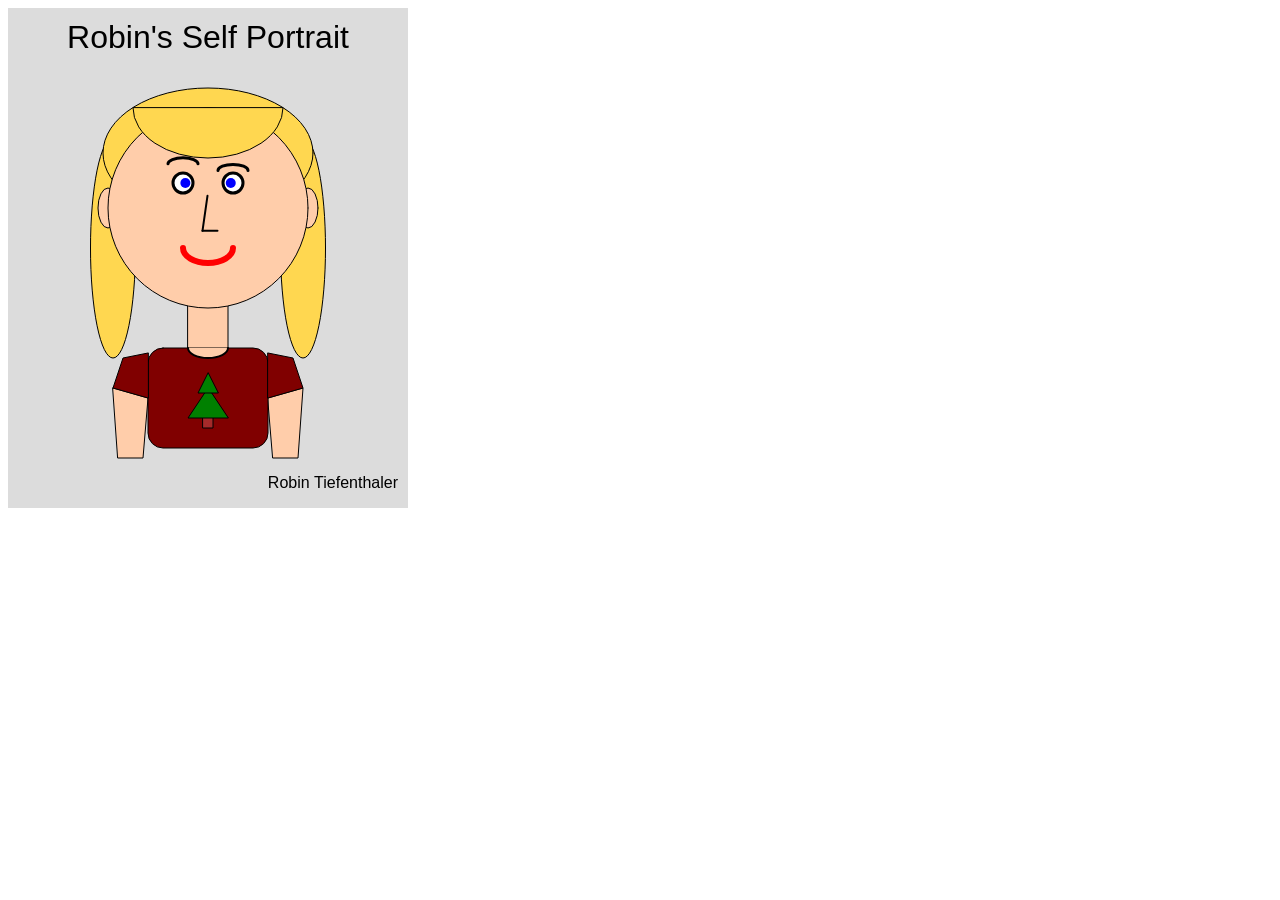
<file: Homework 10/main.html>
<html>
    <head>
        <title>
            First p5.js page
        </title>
        <script src="p5/p5.min.js"></script>   
        <script src="sketch.js"></script>
     </head>
     <body>

     </body>
</html>
</file>
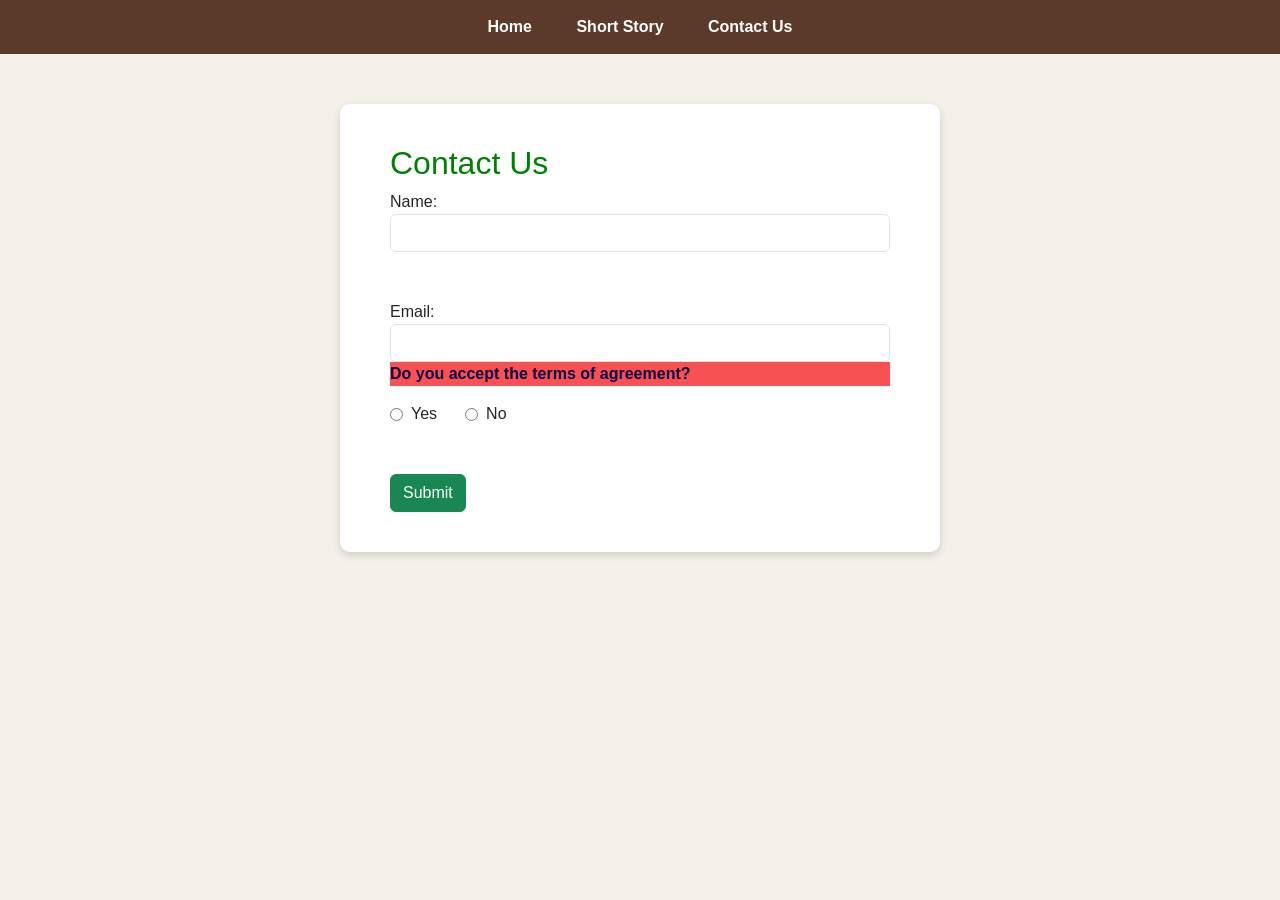
<file: Homework 7/contactUs.html>
<!DOCTYPE html>
<html lang="en">
<head>
    <link rel="stylesheet" href="style.css">
    <meta charset="UTF-8">
    <meta name="viewport" content="width=device-width, initial-scale=1.0">
    <title>Contact Us</title>

    <link href="https://cdn.jsdelivr.net/npm/bootstrap@5.3.3/dist/css/bootstrap.min.css" rel="stylesheet">

    <link rel=" stylesheet" href="style.css">

</head>
<body class="contact-page">

    <nav>
        <a href="homepage.html">Home</a>
        <a href="ShortStory.html">Short Story</a>
        <a href="contactUs.html">Contact Us</a>
    </nav>
<main class="contact-container">
    <h1 style="color: green; font-family: Arial, sans-serif; font-size: 2em;">Contact Us</h1>
    <form>
        <label for="name">Name:</label>
        <input type="text" id="name" name="name" class="form-control" required>
        <br><br>
        <label for="email">Email:</label>
        <input type="email" id="email" name="email" class="form-control" required>

        <p style="background-color: rgb(248, 81, 84); color: rgb(10, 4, 71); font-weight: bold;">
            Do you accept the terms of agreement?
        </p>

        <div class="radio-options">
            <input type="radio" id="termsYes" name="terms" value="yes" required>
            <label for="termsYes">Yes</label>

            <input type="radio" id="termsNo" name="terms" value="no" required>
            <label for="termsNo">No</label>
        </div>
        <br><br>
        <input type="submit" value="Submit" class="btn btn-success">
    </form>
</main>
</body>
</html>
</file>
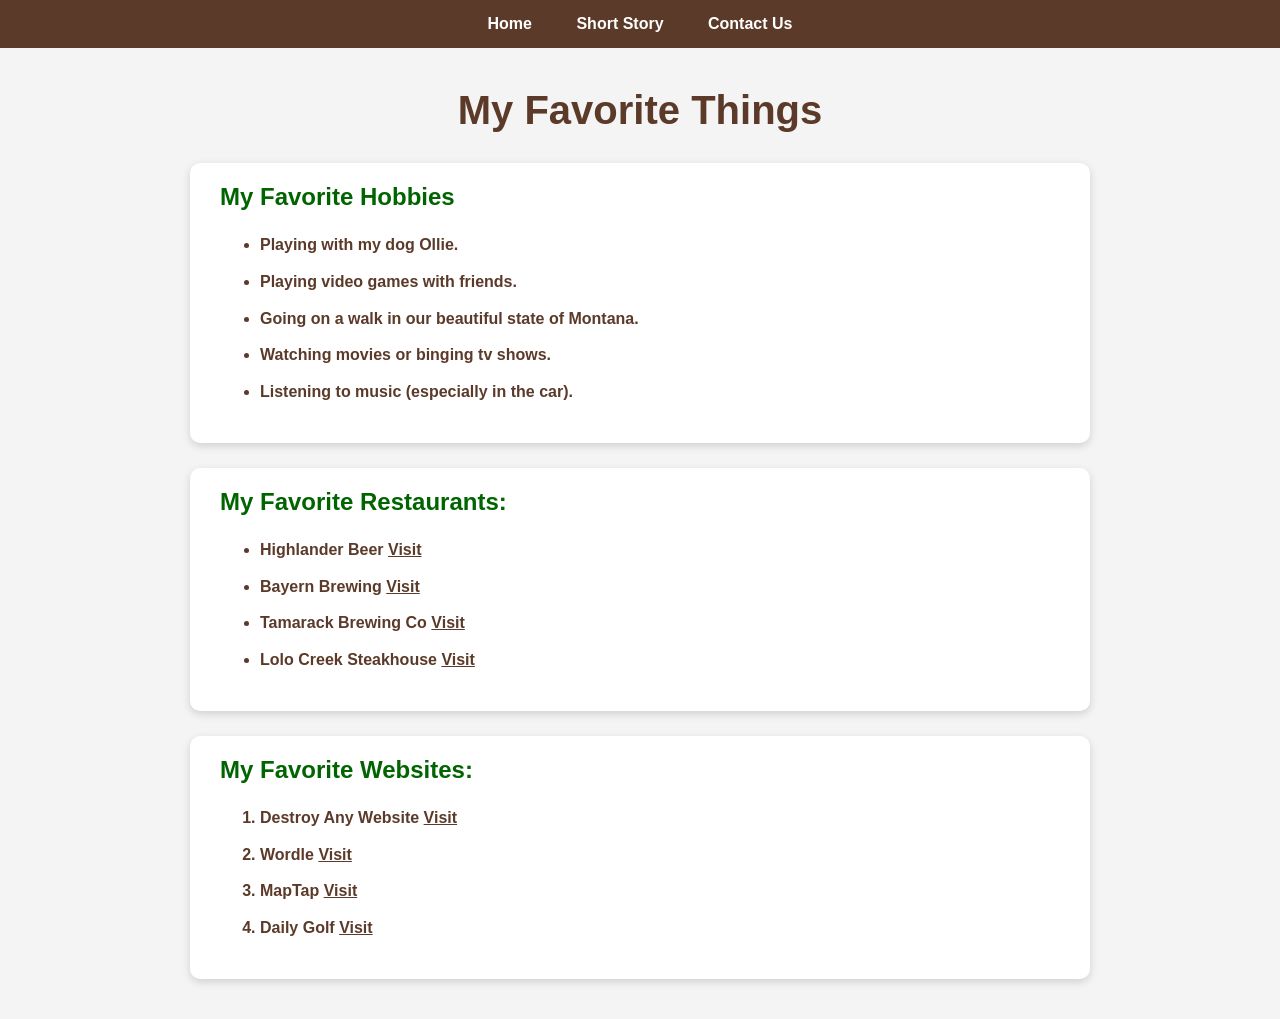
<file: Homework 7/homepage.html>
<!-- This is a simple HTML document -->
 <html>
    <head>
        <title>Some of my favorite things</title>
        <link rel="stylesheet" href="style.css">

        <style>
            h2{
                color: darkgreen;
            }

            li{
                line-height: 1.8;
            }

            a{
                font-weight: bold;
            }

        </style>
    </head>
    <body class="home-page">
    <nav>
        <a href="homepage.html">Home</a>
        <a href="ShortStory.html">Short Story</a>
        <a href="contactUs.html">Contact Us</a>
    </nav>
    <main class="favorites">
        <h1 id="main-title">My Favorite Things</h1>

    <section class="favorite-card">
        <h2>My Favorite Hobbies</h2>
        <ul>
            <li class="highlight-text">Playing with my dog Ollie.</li>
            <li class="highlight-text">Playing video games with friends.</li>
            <li class="highlight-text">Going on a walk in our beautiful state of Montana.</li>
            <li class="highlight-text">Watching movies or binging tv shows.</li>
            <li class="highlight-text">Listening to music (especially in the car).</li>
        </ul>
        </section>
    <section class="favorite-card">
        <h2>My Favorite Restaurants:</h2>
        <ul>
            <li class="highlight-text">Highlander Beer 
                <a class="highlight-text"
                href="https://www.highlanderbeer.com/" 
                target="_blank" 
                rel="noopener noreferrer">Visit</a>
            </li>
            <li class="highlight-text">Bayern Brewing <a href="http://www.bayernbrewery.com" target="_blank" rel="noopener noreferrer">Visit</a></li>
            <li class="highlight-text">Tamarack Brewing Co <a href="http://www.tamarackbrewing.com" target="_blank" rel="noopener noreferrer">Visit</a></li>
            <li class="highlight-text">Lolo Creek Steakhouse <a href="http://lolocreeksteakhouse.com" target="_blank" rel="noopener noreferrer">Visit</a></li>
        </ul>
        </section>
    <section class="favorite-card">
        <h2>My Favorite Websites:</h2>
        <ol>
            <li class="highlight-text">Destroy Any Website <a href="https://destroy.spritefusion.com/?utm_source=shouldseethis.com&utm_medium=with-love" target="_blank" rel="noopener noreferrer">Visit</a></li>
            <li class="highlight-text">Wordle <a href="https://www.nytimes.com/games/wordle/index.html" target="_blank" rel="noopener noreferrer">Visit</a></li>
            <li class="highlight-text">MapTap <a href="https://maptap.gg/" target="_blank" rel="noopener noreferrer">Visit</a></li>
            <li class="highlight-text">Daily Golf <a href="https://putt.day/" target="_blank" rel="noopener noreferrer">Visit</a></li>
        </ol>
        </section>
    
    </main>
    </body>
 </html>
</file>
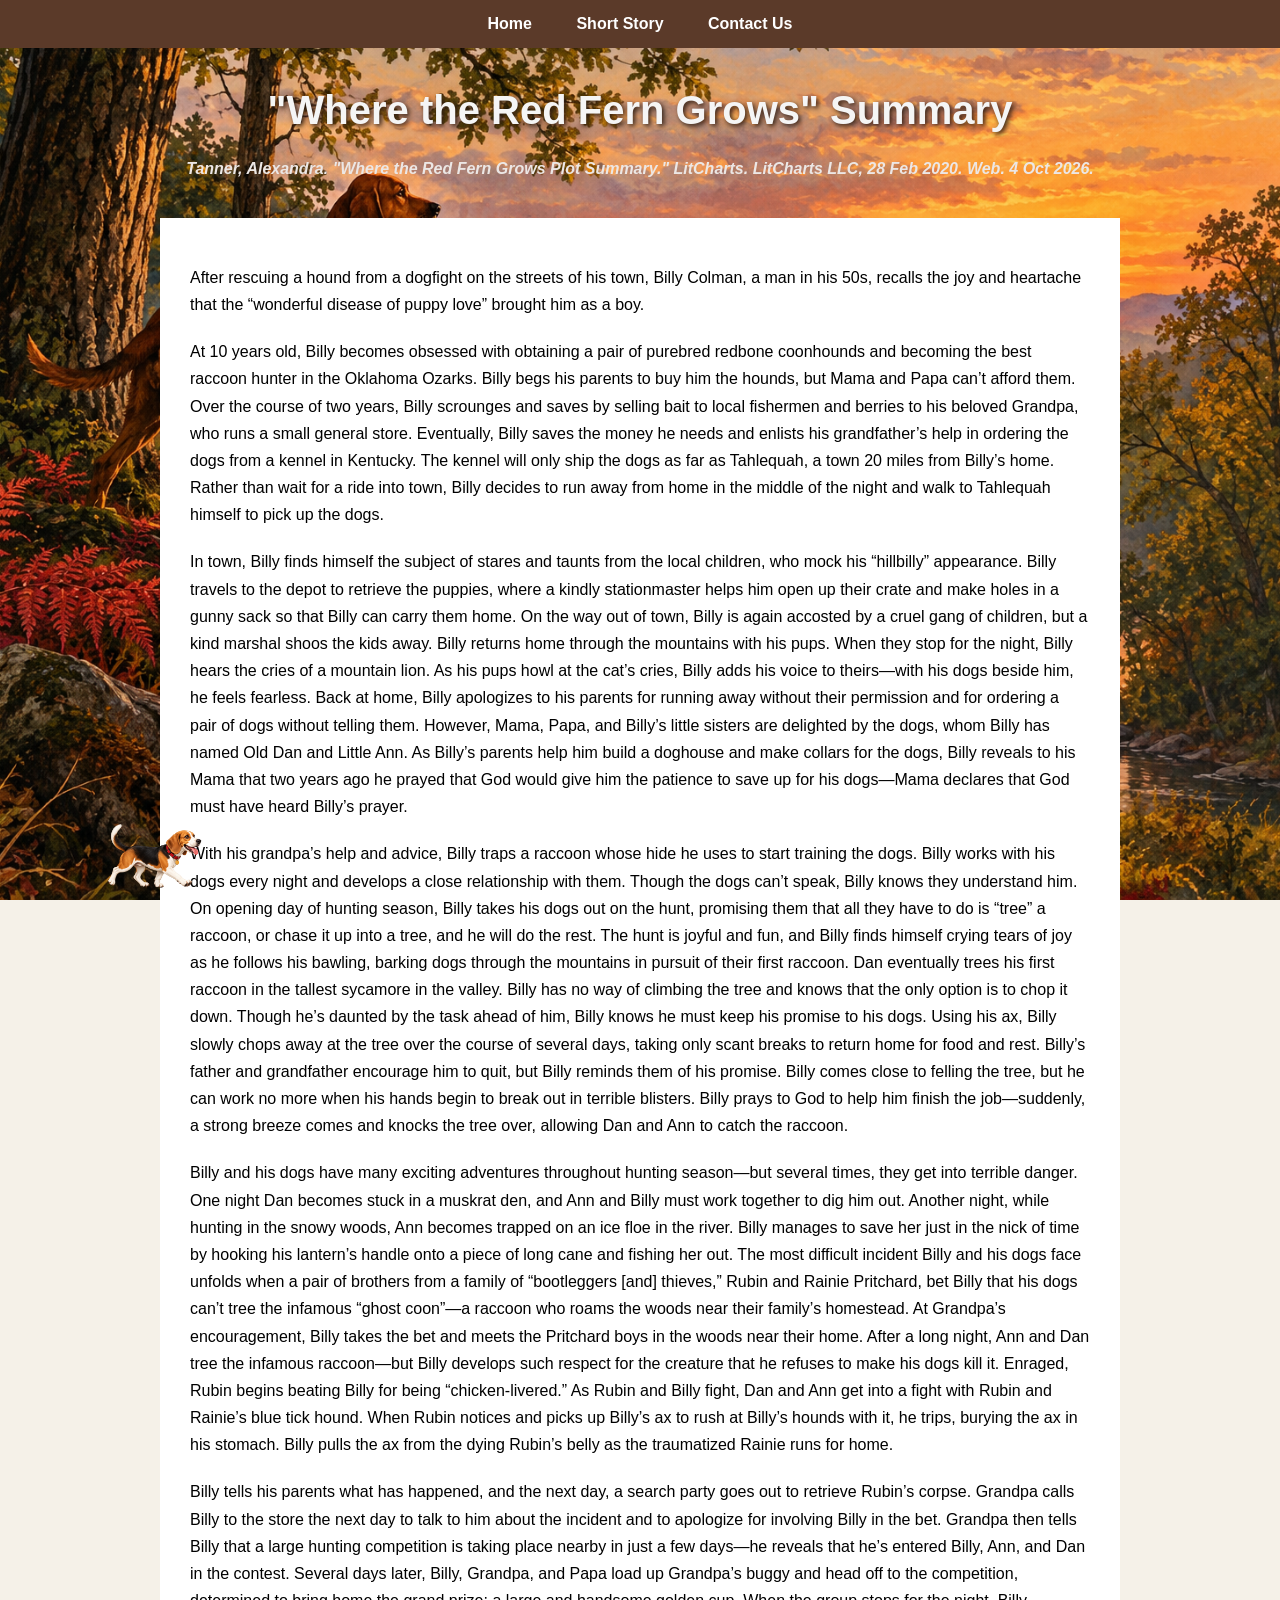
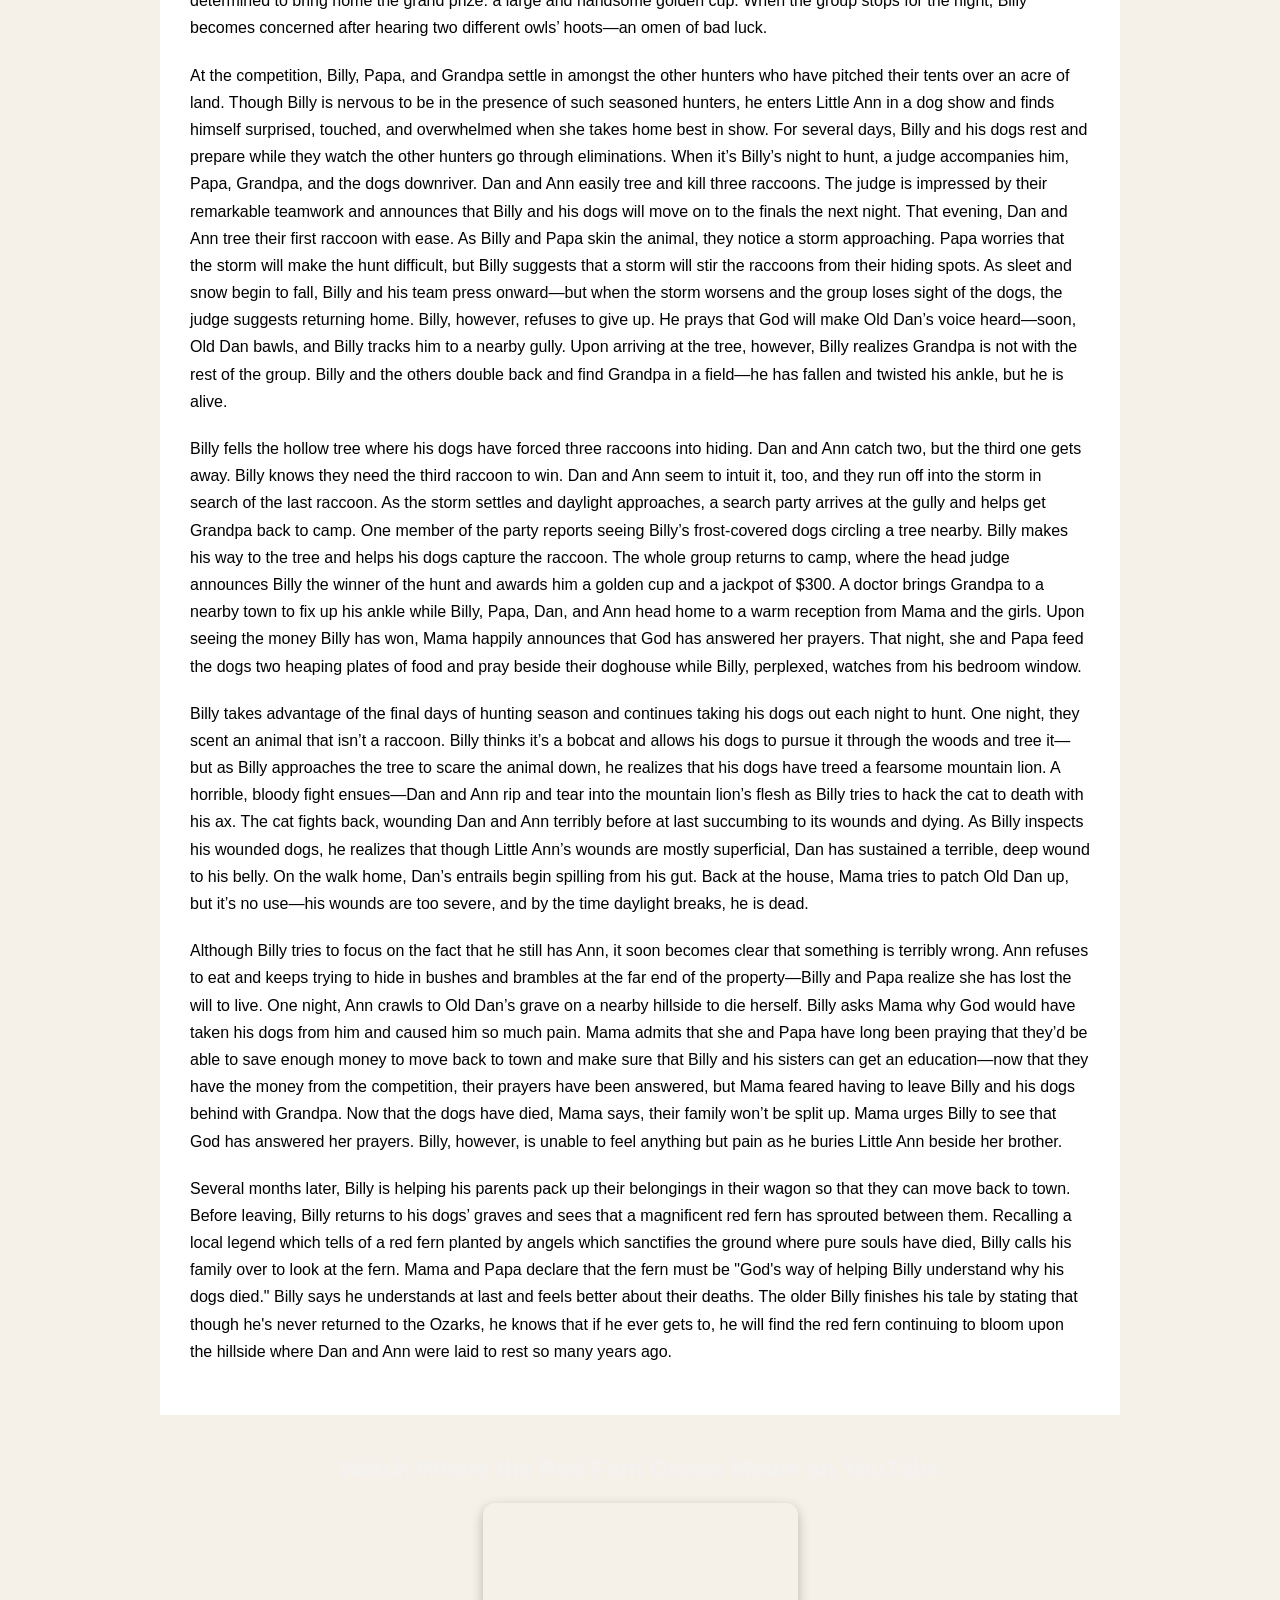
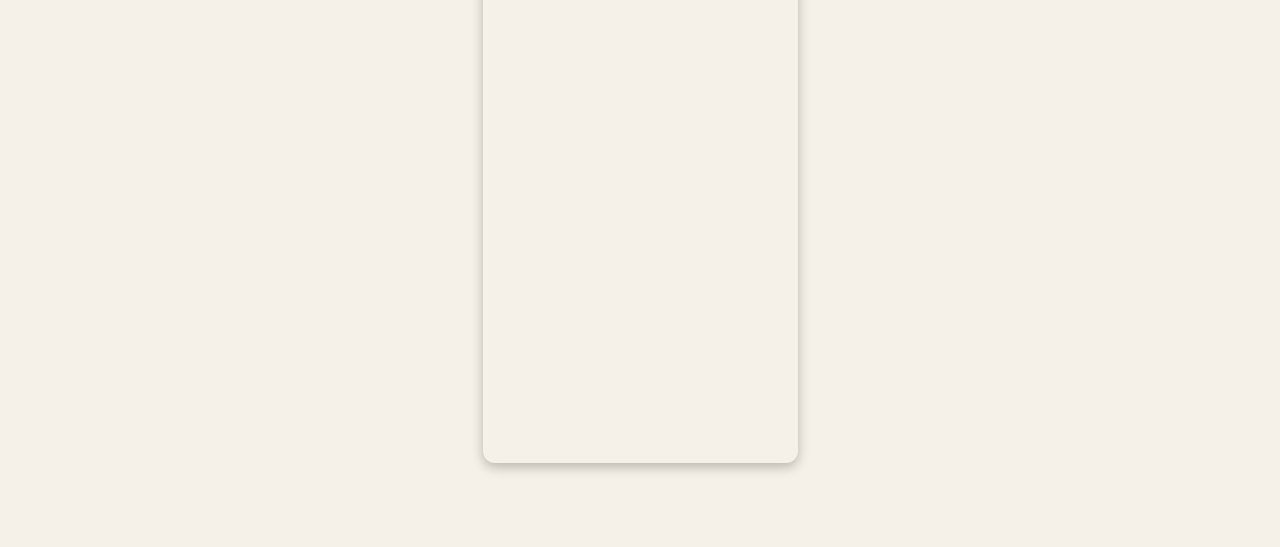
<file: Homework 7/ShortStory.html>
<!DOCTYPE html>
<html lang="en">
<head>
    <meta charset="UTF-8">
    <meta name="viewport" content="width=device-width, initial-scale=1.0">
    <title>"Where the Red Fern Grows" Summary</title>

    <link rel="stylesheet" href="style.css">
</head>

<body class="story-page">

    <nav>
        <a href="homepage.html">Home</a>
        <a href="ShortStory.html">Short Story</a>
        <a href="contactUs.html">Contact Us</a>
    </nav>

    <img src="hound.png" id="houndDog" alt="Hound dog">
    <h1>"Where the Red Fern Grows" Summary</h1>
    <h4 style="text-align: center; font-style: italic; color: #ece7e5;">
        Tanner, Alexandra. "Where the Red Fern Grows Plot Summary." LitCharts. LitCharts LLC, 28 Feb 2020. Web.  4 Oct 2026.
    </h4>
    <main class="summary">

    <p>
        After rescuing a hound from a dogfight on the streets of his town, Billy Colman, a man in his 50s, recalls the joy and heartache that the “wonderful disease of puppy love” brought him as a boy.    </p>

    <p>
        At 10 years old, Billy becomes obsessed with obtaining a pair of purebred redbone coonhounds and becoming the best raccoon hunter in the Oklahoma Ozarks. Billy begs his parents to buy him the hounds, but Mama and Papa can’t afford them. Over the course of two years, Billy scrounges and saves by selling bait to local fishermen and berries to his beloved Grandpa, who runs a small general store. Eventually, Billy saves the money he needs and enlists his grandfather’s help in ordering the dogs from a kennel in Kentucky. The kennel will only ship the dogs as far as Tahlequah, a town 20 miles from Billy’s home. Rather than wait for a ride into town, Billy decides to run away from home in the middle of the night and walk to Tahlequah himself to pick up the dogs.
    </p>

    <p>
        In town, Billy finds himself the subject of stares and taunts from the local children, who mock his “hillbilly” appearance. Billy travels to the depot to retrieve the puppies, where a kindly stationmaster helps him open up their crate and make holes in a gunny sack so that Billy can carry them home. On the way out of town, Billy is again accosted by a cruel gang of children, but a kind marshal shoos the kids away. Billy returns home through the mountains with his pups. When they stop for the night, Billy hears the cries of a mountain lion. As his pups howl at the cat’s cries, Billy adds his voice to theirs—with his dogs beside him, he feels fearless. Back at home, Billy apologizes to his parents for running away without their permission and for ordering a pair of dogs without telling them. However, Mama, Papa, and Billy’s little sisters are delighted by the dogs, whom Billy has named Old Dan and Little Ann. As Billy’s parents help him build a doghouse and make collars for the dogs, Billy reveals to his Mama that two years ago he prayed that God would give him the patience to save up for his dogs—Mama declares that God must have heard Billy’s prayer.
    </p>

    <p>
        With his grandpa’s help and advice, Billy traps a raccoon whose hide he uses to start training the dogs. Billy works with his dogs every night and develops a close relationship with them. Though the dogs can’t speak, Billy knows they understand him. On opening day of hunting season, Billy takes his dogs out on the hunt, promising them that all they have to do is “tree” a raccoon, or chase it up into a tree, and he will do the rest. The hunt is joyful and fun, and Billy finds himself crying tears of joy as he follows his bawling, barking dogs through the mountains in pursuit of their first raccoon. Dan eventually trees his first raccoon in the tallest sycamore in the valley. Billy has no way of climbing the tree and knows that the only option is to chop it down. Though he’s daunted by the task ahead of him, Billy knows he must keep his promise to his dogs. Using his ax, Billy slowly chops away at the tree over the course of several days, taking only scant breaks to return home for food and rest. Billy’s father and grandfather encourage him to quit, but Billy reminds them of his promise. Billy comes close to felling the tree, but he can work no more when his hands begin to break out in terrible blisters. Billy prays to God to help him finish the job—suddenly, a strong breeze comes and knocks the tree over, allowing Dan and Ann to catch the raccoon.
    </p>

    <p>
        Billy and his dogs have many exciting adventures throughout hunting season—but several times, they get into terrible danger. One night Dan becomes stuck in a muskrat den, and Ann and Billy must work together to dig him out. Another night, while hunting in the snowy woods, Ann becomes trapped on an ice floe in the river. Billy manages to save her just in the nick of time by hooking his lantern’s handle onto a piece of long cane and fishing her out. The most difficult incident Billy and his dogs face unfolds when a pair of brothers from a family of “bootleggers [and] thieves,” Rubin and Rainie Pritchard, bet Billy that his dogs can’t tree the infamous “ghost coon”—a raccoon who roams the woods near their family’s homestead. At Grandpa’s encouragement, Billy takes the bet and meets the Pritchard boys in the woods near their home. After a long night, Ann and Dan tree the infamous raccoon—but Billy develops such respect for the creature that he refuses to make his dogs kill it. Enraged, Rubin begins beating Billy for being “chicken-livered.” As Rubin and Billy fight, Dan and Ann get into a fight with Rubin and Rainie’s blue tick hound. When Rubin notices and picks up Billy’s ax to rush at Billy’s hounds with it, he trips, burying the ax in his stomach. Billy pulls the ax from the dying Rubin’s belly as the traumatized Rainie runs for home.
    </p>

    <p>
        Billy tells his parents what has happened, and the next day, a search party goes out to retrieve Rubin’s corpse. Grandpa calls Billy to the store the next day to talk to him about the incident and to apologize for involving Billy in the bet. Grandpa then tells Billy that a large hunting competition is taking place nearby in just a few days—he reveals that he’s entered Billy, Ann, and Dan in the contest. Several days later, Billy, Grandpa, and Papa load up Grandpa’s buggy and head off to the competition, determined to bring home the grand prize: a large and handsome golden cup. When the group stops for the night, Billy becomes concerned after hearing two different owls’ hoots—an omen of bad luck.
    </p>
    
    <p>
        At the competition, Billy, Papa, and Grandpa settle in amongst the other hunters who have pitched their tents over an acre of land. Though Billy is nervous to be in the presence of such seasoned hunters, he enters Little Ann in a dog show and finds himself surprised, touched, and overwhelmed when she takes home best in show. For several days, Billy and his dogs rest and prepare while they watch the other hunters go through eliminations. When it’s Billy’s night to hunt, a judge accompanies him, Papa, Grandpa, and the dogs downriver. Dan and Ann easily tree and kill three raccoons. The judge is impressed by their remarkable teamwork and announces that Billy and his dogs will move on to the finals the next night. That evening, Dan and Ann tree their first raccoon with ease. As Billy and Papa skin the animal, they notice a storm approaching. Papa worries that the storm will make the hunt difficult, but Billy suggests that a storm will stir the raccoons from their hiding spots. As sleet and snow begin to fall, Billy and his team press onward—but when the storm worsens and the group loses sight of the dogs, the judge suggests returning home. Billy, however, refuses to give up. He prays that God will make Old Dan’s voice heard—soon, Old Dan bawls, and Billy tracks him to a nearby gully. Upon arriving at the tree, however, Billy realizes Grandpa is not with the rest of the group. Billy and the others double back and find Grandpa in a field—he has fallen and twisted his ankle, but he is alive.
    </p>

    <p>
        Billy fells the hollow tree where his dogs have forced three raccoons into hiding. Dan and Ann catch two, but the third one gets away. Billy knows they need the third raccoon to win. Dan and Ann seem to intuit it, too, and they run off into the storm in search of the last raccoon. As the storm settles and daylight approaches, a search party arrives at the gully and helps get Grandpa back to camp. One member of the party reports seeing Billy’s frost-covered dogs circling a tree nearby. Billy makes his way to the tree and helps his dogs capture the raccoon. The whole group returns to camp, where the head judge announces Billy the winner of the hunt and awards him a golden cup and a jackpot of $300. A doctor brings Grandpa to a nearby town to fix up his ankle while Billy, Papa, Dan, and Ann head home to a warm reception from Mama and the girls. Upon seeing the money Billy has won, Mama happily announces that God has answered her prayers. That night, she and Papa feed the dogs two heaping plates of food and pray beside their doghouse while Billy, perplexed, watches from his bedroom window.
    </p>

    <p>
        Billy takes advantage of the final days of hunting season and continues taking his dogs out each night to hunt. One night, they scent an animal that isn’t a raccoon. Billy thinks it’s a bobcat and allows his dogs to pursue it through the woods and tree it—but as Billy approaches the tree to scare the animal down, he realizes that his dogs have treed a fearsome mountain lion. A horrible, bloody fight ensues—Dan and Ann rip and tear into the mountain lion’s flesh as Billy tries to hack the cat to death with his ax. The cat fights back, wounding Dan and Ann terribly before at last succumbing to its wounds and dying. As Billy inspects his wounded dogs, he realizes that though Little Ann’s wounds are mostly superficial, Dan has sustained a terrible, deep wound to his belly. On the walk home, Dan’s entrails begin spilling from his gut. Back at the house, Mama tries to patch Old Dan up, but it’s no use—his wounds are too severe, and by the time daylight breaks, he is dead.
    </p>

    <p>
        Although Billy tries to focus on the fact that he still has Ann, it soon becomes clear that something is terribly wrong. Ann refuses to eat and keeps trying to hide in bushes and brambles at the far end of the property—Billy and Papa realize she has lost the will to live. One night, Ann crawls to Old Dan’s grave on a nearby hillside to die herself. Billy asks Mama why God would have taken his dogs from him and caused him so much pain. Mama admits that she and Papa have long been praying that they’d be able to save enough money to move back to town and make sure that Billy and his sisters can get an education—now that they have the money from the competition, their prayers have been answered, but Mama feared having to leave Billy and his dogs behind with Grandpa. Now that the dogs have died, Mama says, their family won’t be split up. Mama urges Billy to see that God has answered her prayers. Billy, however, is unable to feel anything but pain as he buries Little Ann beside her brother.
    </p>

    <p>
        Several months later, Billy is helping his parents pack up their belongings in their wagon so that they can move back to town. Before leaving, Billy returns to his dogs’ graves and sees that a magnificent red fern has sprouted between them. Recalling a local legend which tells of a red fern planted by angels which sanctifies the ground where pure souls have died, Billy calls his family over to look at the fern. Mama and Papa declare that the fern must be "God's way of helping Billy understand why his dogs died." Billy says he understands at last and feels better about their deaths. The older Billy finishes his tale by stating that though he's never returned to the Ozarks, he knows that if he ever gets to, he will find the red fern continuing to bloom upon the hillside where Dan and Ann were laid to rest so many years ago.
    </p>

</main>

<section class="video-section">
    <h2 style="text-align: center; color: #f4f1f1;">Watch Where the Red Fern Grows Movie on YouTube</h2>

<iframe
    width="315"
    height="560"
    src="https://www.youtube.com/embed/vnQYi_Bwl2s"
    title="Where the Red Fern Grows Video"
    frameborder="0"
    allow="accelerometer; autoplay; clipboard-write; encrypted-media; gyroscope; picture-in-picture; web-share"
    allowfullscreen>
</iframe>

</section>

<script>
    const dog = document.getElementById("houndDog");

    let x = 20;
    let direction = 1;
    const speed = 1;

    function walkDog() {
        const maxX = window.innerWidth - dog.offsetWidth;

        x += speed * direction;

        if (x >= maxX) {
            direction = -1;
            dog.style.transform = "scaleX(-1)";
        }

        if (x <= 0) {
            direction = 1;
            dog.style.transform = "scaleX(1)";
        }

        dog.style.left = x + "px";

        requestAnimationFrame(walkDog);
    }

    walkDog();
</script>
</body>

</html>
</file>
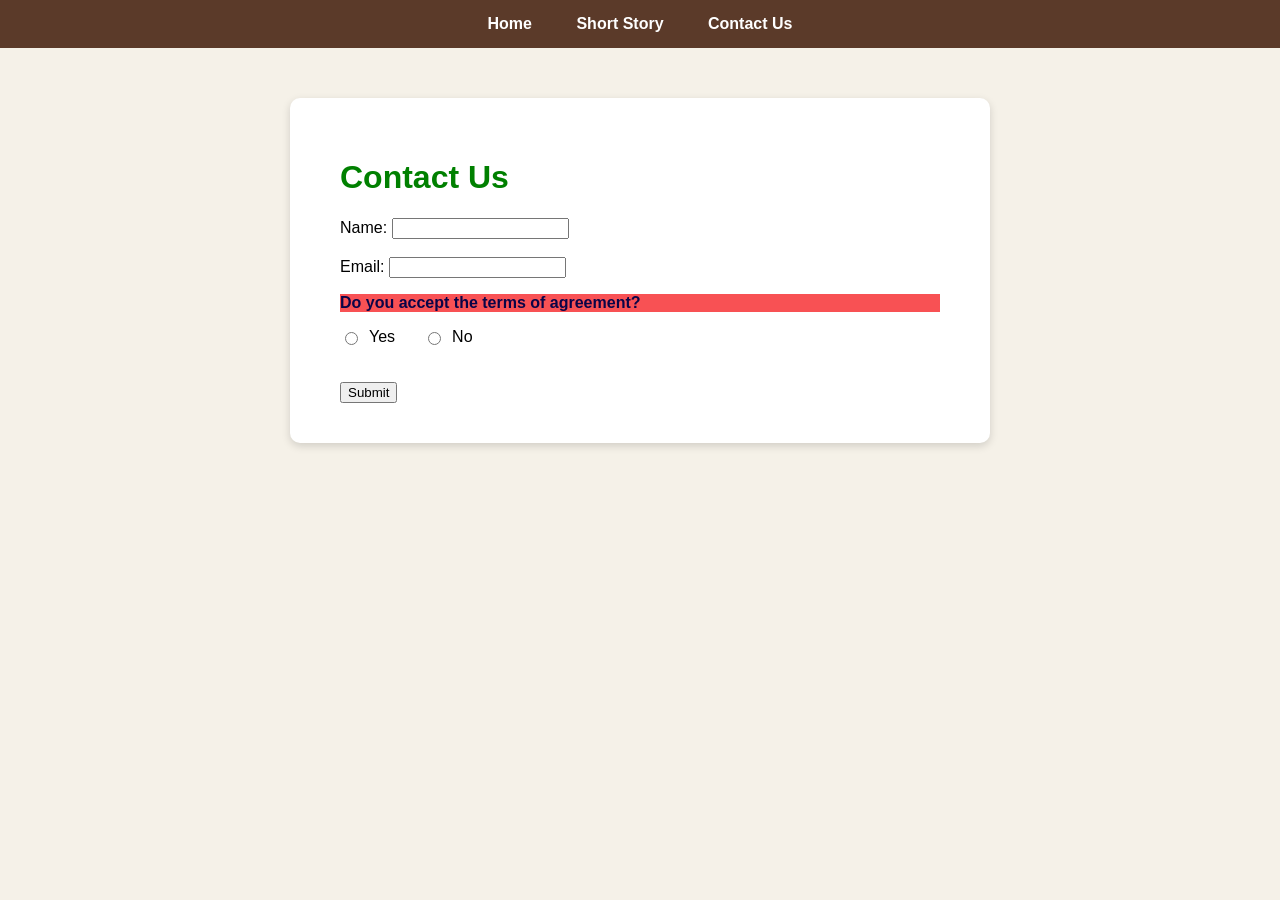
<file: Homework 6/MART120Webpage/contactUs.html>
<!DOCTYPE html>
<html lang="en">
<head>
    <link rel="stylesheet" href="style.css">
    <meta charset="UTF-8">
    <meta name="viewport" content="width=device-width, initial-scale=1.0">
    <title>Contact Us</title>
</head>
<body class="contact-page">

    <nav>
        <a href="homepage.html">Home</a>
        <a href="ShortStory.html">Short Story</a>
        <a href="contactUs.html">Contact Us</a>
    </nav>
<main class="contact-container">
    <h1 style="color: green; font-size: 2em;">Contact Us</h1>
    <form>
        <label for="name">Name:</label>
        <input type="text" id="name" name="name" required>
        <br><br>
        <label for="email">Email:</label>
        <input type="email" id="email" name="email" required>

        <p style="background-color: rgb(248, 81, 84); color: rgb(10, 4, 71); font-weight: bold;">Do you accept the terms of agreement?</p>

        <div class="radio-options">
            <input type="radio" id="termsYes" name="terms" value="yes" required>
            <label for="termsYes">Yes</label>

            <input type="radio" id="termsNo" name="terms" value="no" required>
            <label for="termsNo">No</label>
        </div>
        <br><br>
        <input type="submit" value="Submit">
    </form>
</main>
</body>
</html>
</file>
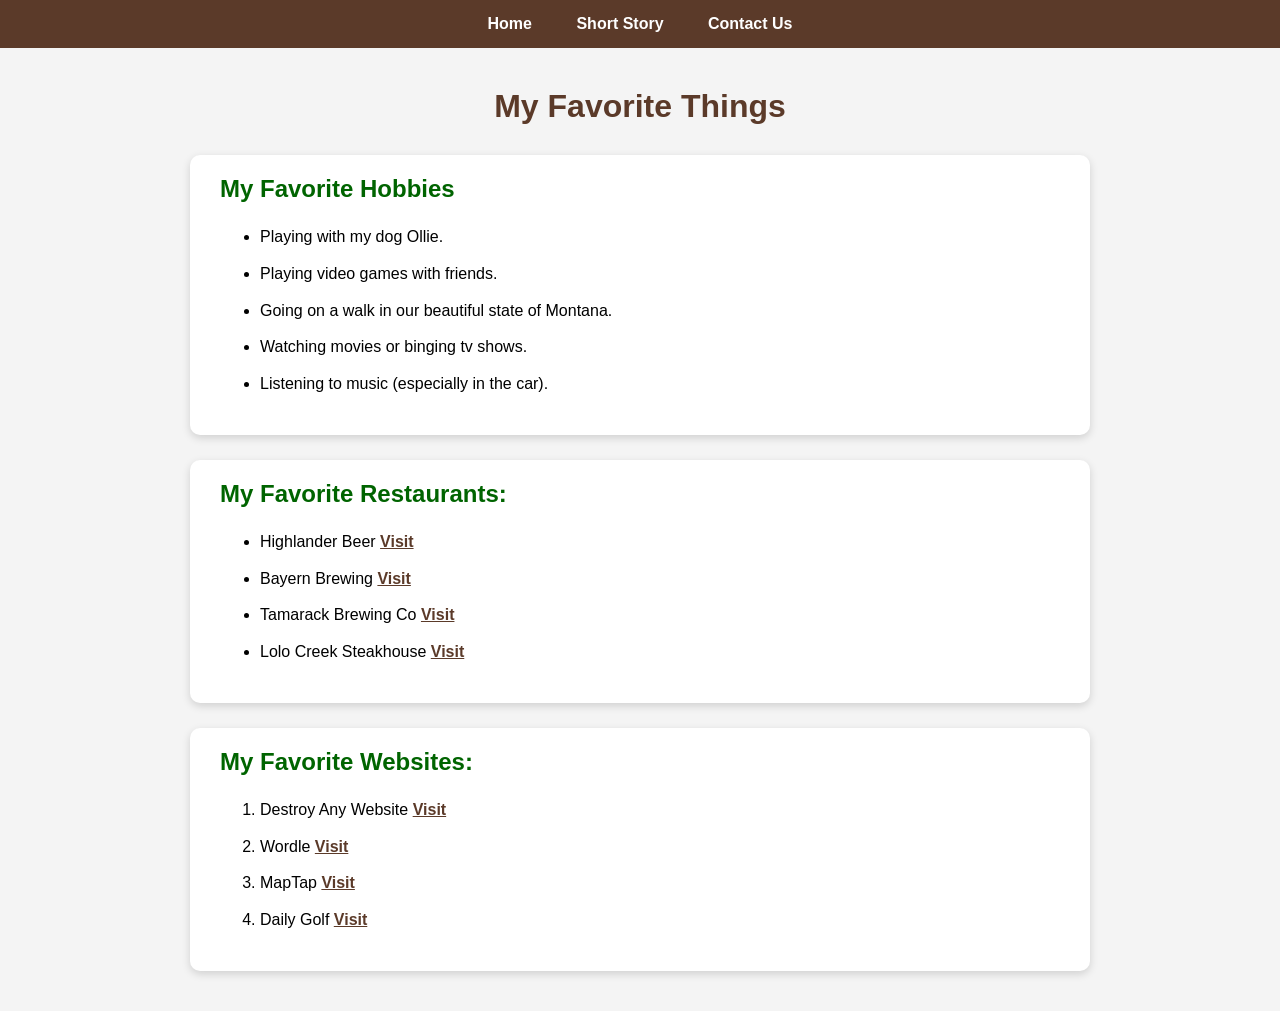
<file: Homework 6/MART120Webpage/homepage.html>
<!-- This is a simple HTML document -->
 <html>
    <head>
        <title>Some of my favorite things</title>
        <link rel="stylesheet" href="style.css">
        <style>
            h2{
                color: darkgreen;
            }
            li{
                line-height: 1.8;
            }
            a{
                font-weight: bold;
            }
            </style>
    </head>
    <body class="home-page">
    <nav>
        <a href="homepage.html">Home</a>
        <a href="ShortStory.html">Short Story</a>
        <a href="contactUs.html">Contact Us</a>
    </nav>
    <main class="favorites">
        <h1 id="main-title">My Favorite Things</h1>

    <section class="favorite-card">
        <h2>My Favorite Hobbies</h2>
        <ul>
            <li>Playing with my dog Ollie.</li>
            <li>Playing video games with friends.</li>
            <li>Going on a walk in our beautiful state of Montana.</li>
            <li>Watching movies or binging tv shows.</li>
            <li>Listening to music (especially in the car).</li>
        </ul>
        </section>
    <section class="favorite-card">
        <h2> My Favorite Restaurants:</h2>
        <ul>
            <li>Highlander Beer <a href="https://www.highlanderbeer.com/" target="_blank" rel="noopener noreferrer">Visit</a></li>
            <li>Bayern Brewing <a href="http://www.bayernbrewery.com" target="_blank" rel="noopener noreferrer">Visit</a></li>
            <li>Tamarack Brewing Co <a href="http://www.tamarackbrewing.com" target="_blank" rel="noopener noreferrer">Visit</a></li>
            <li>Lolo Creek Steakhouse <a href="http://lolocreeksteakhouse.com" target="_blank" rel="noopener noreferrer">Visit</a></li>
        </ul>
        </section>
    <section class="favorite-card">
        <h2> My Favorite Websites:</h2>
        <ol>
            <li>Destroy Any Website <a href="https://destroy.spritefusion.com/?utm_source=shouldseethis.com&utm_medium=with-love" target="_blank" rel="noopener noreferrer">Visit</a></li>
            <li>Wordle <a href="https://www.nytimes.com/games/wordle/index.html" target="_blank" rel="noopener noreferrer">Visit</a></li>
            <li>MapTap <a href="https://maptap.gg/" target="_blank" rel="noopener noreferrer">Visit</a></li>
            <li>Daily Golf <a href="https://putt.day/" target="_blank" rel="noopener noreferrer">Visit</a></li>
        </ol>
        </section>
    
    </main>
    </body>
 </html>
</file>
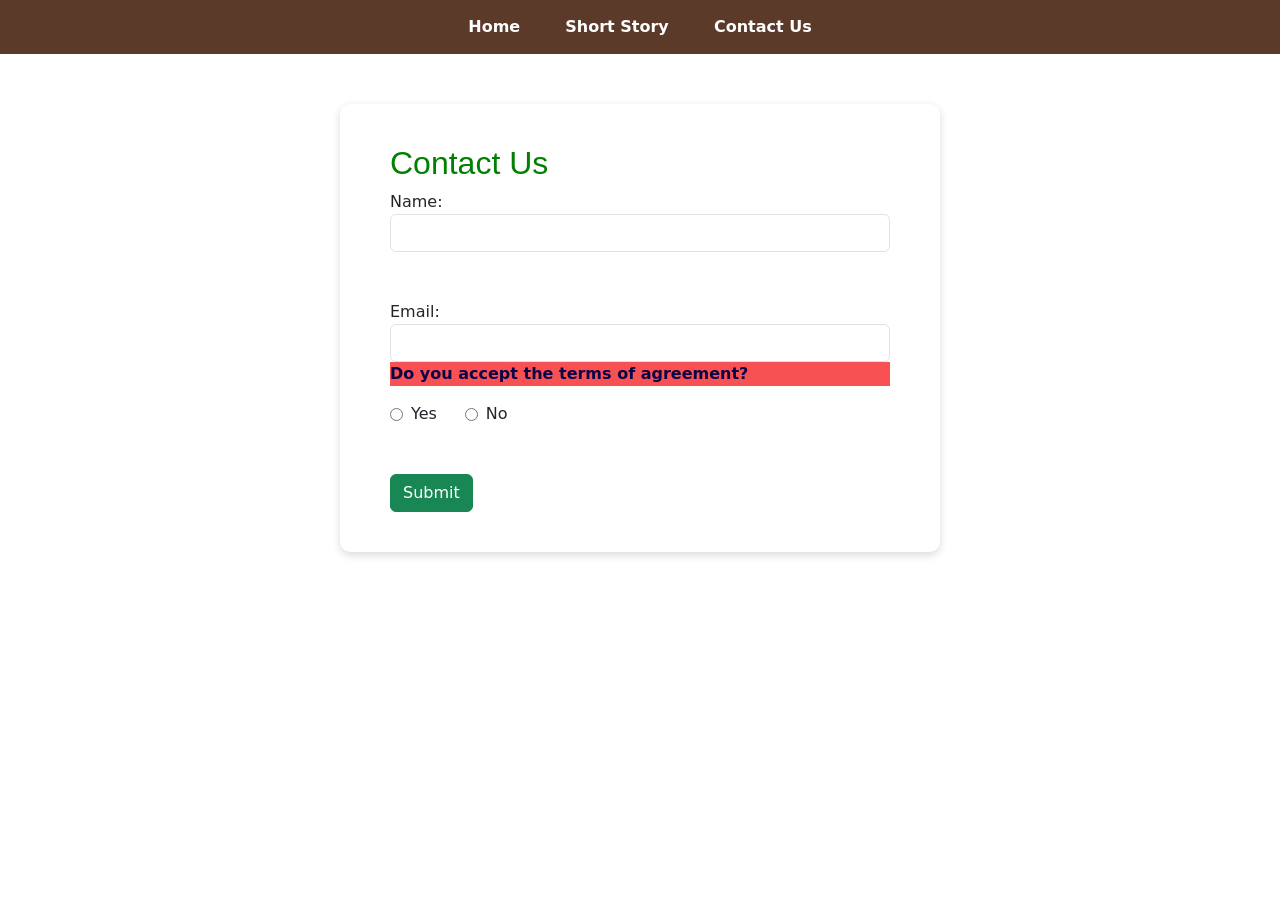
<file: Homework 8/MART120Webpage/contactUs.html>
<!DOCTYPE html>
<html lang="en">
<head>
    <link rel="stylesheet" href="style.css">
    <meta charset="UTF-8">
    <meta name="viewport" content="width=device-width, initial-scale=1.0">
    <title>Contact Us</title>

    <link href="https://cdn.jsdelivr.net/npm/bootstrap@5.3.3/dist/css/bootstrap.min.css" rel="stylesheet">


</head>
<body class="contact-page">

    <nav>
        <a href="homepage.html">Home</a>
        <a href="ShortStory.html">Short Story</a>
        <a href="contactUs.html">Contact Us</a>
    </nav>
<main class="contact-container">
    <h1 style="color: green; font-family: Arial, sans-serif; font-size: 2em;">Contact Us</h1>
    <form>
        <label for="name">Name:</label>
        <input type="text" id="name" name="name" class="form-control" required>
        <br><br>
        <label for="email">Email:</label>
        <input type="email" id="email" name="email" class="form-control" required>

        <p style="background-color: rgb(248, 81, 84); color: rgb(10, 4, 71); font-weight: bold;">
            Do you accept the terms of agreement?
        </p>

        <div class="radio-options">
            <input type="radio" id="termsYes" name="terms" value="yes" required>
            <label for="termsYes">Yes</label>

            <input type="radio" id="termsNo" name="terms" value="no" required>
            <label for="termsNo">No</label>
        </div>
        <br><br>
        <input type="submit" value="Submit" class="btn btn-success">
    </form>
</main>
<script>
    const form = document.querySelector("form");
    const termsYes = document.getElementById("termsYes");

    form.addEventListener("submit", function(event) {
        event.preventDefault();

        if(!termsYes.checked) {
            alert("You must accept the terms to conutine.");
            termsYes.focus();
            return;
        }

        alert("Form submitted successfully!")
    });
</script>
</body>
</html>
</file>
<file: Homework 7/style.css>
#main-title {
    text-align: center;
    font-size: 2.5em;
    margin-top: 40px;
    color: #5b3a29;
}

#houndDog {
    position: fixed;
    width: 100px;
    left: 20px;
    bottom: 10px;
    z-index: 1000;
    pointer-events: none;
}

body {
    font-family: Arial, sans-serif;
    background-color: #f5f1e8;
    margin: 0;
}


.story-page {
    background-color: #f5f1e8;
    background-image: url("HoundBackground.png");
    background-size: cover;
    background-position: center;
    background-repeat: no-repeat;
    background-attachment: fixed;
}

.summary {
    max-width: 900px;
    margin: 40px auto;
    padding: 30px;
    background-color: white;
    line-height: 1.7;
}

.summary h1 {
    text-align: center;
}

.summary h2 {
    text-align: center;
    font-size: 16px;
    font-weight: normal;
}

.summary p {
    margin-bottom: 20px;
}

nav {
    background-color: #5b3a29;
    padding: 15px;
    text-align: center;
}

nav a {
    color: white;
    text-decoration: none;
    margin: 0 20px;
    font-weight: bold;
}

nav a:hover {
    text-decoration: underline;
}

.story-page .video-section {
    text-align: center;
    margin: 40px auto 80px;
}

.story-page .video-section h2 {
    color: #5b3a29;
    margin-bottom: 20px;
}

.story-page .video-section iframe {
    border-radius: 12px;
    box-shadow: 0 4px 12px rgba(0, 0, 0, 0.25);
}

/* HOMEPAGE */

.home-page {
    background-color: #f4f4f4;
}

.favorites {
    max-width: 900px;
    margin: 40px auto;
}

.favorites > h1 {
    text-align: center;
    margin-bottom: 30px;
}

.favorite-card {
    background-color: white;
    padding: 20px 30px;
    margin-bottom: 25px;
    border-radius: 10px;
    box-shadow: 0 3px 8px rgba(0, 0, 0, 0.15);
}

.favorite-card h2 {
    margin-top: 0;
}

.favorite-card li {
    margin: 8px 0;
}

.favorite-card a {
    color: #5b3a29;
    font-weight: bold;
}

.terms-question {
    text-align: left;
    font-weight: bold;
    margin-top: 20px;
    margin-bottom: 10px;
}

.radio-options {
    display: flex;
    align-items: center;
    gap: 8px;
}

.radio-options label {
    display: inline;
    margin: 0 20px 0 0;
}
.contact-container {
    max-width: 600px;
    margin: 50px auto;
    background-color: white;
    padding: 40px 50px;
    border-radius: 10px;
    box-shadow: 0 3px 8px rgba(0, 0, 0, 0.15);
}

.story-page > h1 {
    text-align: center;
    font-size: 2.5em;
    margin-top: 40px;
    color: whitesmoke;
    text-shadow: 2px 2px 5px #2b1b12;
}

.highlight-text {
    color: #5b3a29;
    font-weight: bold;
}
</file>
<file: Homework 6/MART120Webpage/style.css>
#main-title{
    color: #5b3a29;
    text-align:center;
}

#houndDog {
    position: fixed;
    width: 100px;
    left: 20px;
    bottom: 10px;
    z-index: 1000;
    pointer-events: none;
}

body {
    font-family: Arial, sans-serif;
    background-color: #f5f1e8;
    margin: 0;
}

.home-page {
    background-color: #f5f1e8;
}

.story-page {
    background-color: #f5f1e8;
    background-image: url("houndBackground.png");
    background-size: cover;
    background-position: center;
    background-repeat: no-repeat;
    background-attachment: fixed;
}

.summary {
    max-width: 900px;
    margin: 40px auto;
    padding: 30px;
    background-color: white;
    line-height: 1.7;
}

.summary h1 {
    text-align: center;
}

.summary h2 {
    text-align: center;
    font-size: 16px;
    font-weight: normal;
}

.summary p {
    margin-bottom: 20px;
}

nav {
    background-color: #5b3a29;
    padding: 15px;
    text-align: center;
}

nav a {
    color: white;
    text-decoration: none;
    margin: 0 20px;
    font-weight: bold;
}

nav a:hover {
    text-decoration: underline;
}

.story-page .video-section {
    text-align: center;
    margin: 40px auto 80px;
}

.story-page .video-section h2 {
    color: #5b3a29;
    margin-bottom: 20px;
}

.story-page .video-section iframe {
    border-radius: 12px;
    box-shadow: 0 4px 12px rgba(0, 0, 0, 0.25);
}

/* HOMEPAGE */

.home-page {
    background-color: #f4f4f4;
}

.favorites {
    max-width: 900px;
    margin: 40px auto;
}

.favorites > h1 {
    text-align: center;
    margin-bottom: 30px;
}

.favorite-card {
    background-color: white;
    padding: 20px 30px;
    margin-bottom: 25px;
    border-radius: 10px;
    box-shadow: 0 3px 8px rgba(0, 0, 0, 0.15);
}

.favorite-card h2 {
    margin-top: 0;
}

.favorite-card li {
    margin: 8px 0;
}

.favorite-card a {
    color: #5b3a29;
    font-weight: bold;
}

.terms-question {
    text-align: left;
    font-weight: bold;
    margin-top: 20px;
    margin-bottom: 10px;
}

.radio-options {
    display: flex;
    align-items: center;
    gap: 8px;
}

.radio-options label {
    display: inline;
    margin: 0 20px 0 0;
}
.contact-container {
    max-width: 600px;
    margin: 50px auto;
    background-color: white;
    padding: 40px 50px;
    border-radius: 10px;
    box-shadow: 0 3px 8px rgba(0, 0, 0, 0.15);
}
</file>
<file: Homework 8/MART120Webpage/style.css>
#main-title {
    text-align: center;
    font-size: 2.5em;
    margin-top: 40px;
    color: #5b3a29;
}

#houndDog {
    position: fixed;
    width: 100px;
    left: 20px;
    bottom: 10px;
    z-index: 1000;
    pointer-events: none;
}

body {
    font-family: Arial, sans-serif;
    background-color: #f5f1e8;
    margin: 0;
}


.story-page {
    background-color: #f5f1e8;
    background-image: url("HoundBackground.png");
    background-size: cover;
    background-position: center;
    background-repeat: no-repeat;
    background-attachment: fixed;
}

.summary {
    max-width: 900px;
    margin: 40px auto;
    padding: 30px;
    background-color: white;
    line-height: 1.7;
}

.summary h1 {
    text-align: center;
}

.summary h2 {
    text-align: center;
    font-size: 16px;
    font-weight: normal;
}

.summary p {
    margin-bottom: 20px;
}

nav {
    background-color: #5b3a29;
    padding: 15px;
    text-align: center;
}

nav a {
    color: white;
    text-decoration: none;
    margin: 0 20px;
    font-weight: bold;
}

nav a:hover {
    text-decoration: underline;
}

.story-page .video-section {
    text-align: center;
    margin: 40px auto 80px;
}

.story-page .video-section h2 {
    color: #5b3a29;
    margin-bottom: 20px;
}

.story-page .video-section iframe {
    border-radius: 12px;
    box-shadow: 0 4px 12px rgba(0, 0, 0, 0.25);
}

/* HOMEPAGE */

.home-page {
    background-color: #f4f4f4;
}

.favorites {
    max-width: 900px;
    margin: 40px auto;
}

.favorites > h1 {
    text-align: center;
    margin-bottom: 30px;
}

.favorite-card {
    background-color: white;
    padding: 20px 30px;
    margin-bottom: 25px;
    border-radius: 10px;
    box-shadow: 0 3px 8px rgba(0, 0, 0, 0.15);
}

.favorite-card h2 {
    margin-top: 0;
}

.favorite-card li {
    margin: 8px 0;
}

.favorite-card a {
    color: #5b3a29;
    font-weight: bold;
}

.terms-question {
    text-align: left;
    font-weight: bold;
    margin-top: 20px;
    margin-bottom: 10px;
}

.radio-options {
    display: flex;
    align-items: center;
    gap: 8px;
}

.radio-options label {
    display: inline;
    margin: 0 20px 0 0;
}
.contact-container {
    max-width: 600px;
    margin: 50px auto;
    background-color: white;
    padding: 40px 50px;
    border-radius: 10px;
    box-shadow: 0 3px 8px rgba(0, 0, 0, 0.15);
}

.story-page > h1 {
    text-align: center;
    font-size: 2.5em;
    margin-top: 40px;
    color: whitesmoke;
    text-shadow: 2px 2px 5px #2b1b12;
}

.highlight-text {
    color: #5b3a29;
    font-weight: bold;
}

.form-control:focus:invalid{
    border: 2px solid red;
    background-color: #ffe6e6;
    outline: none;
}
</file>
